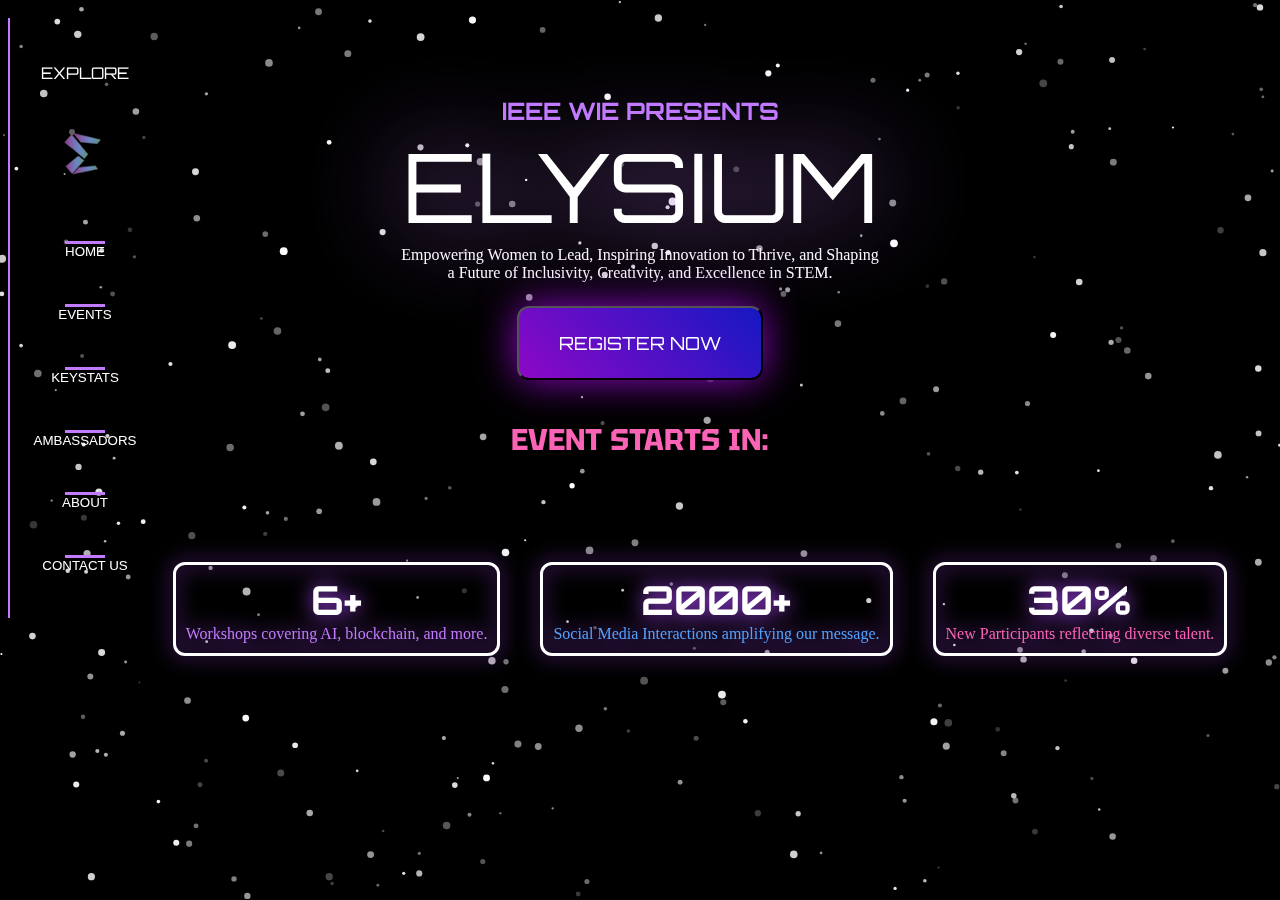
<file: index.html>
<!DOCTYPE html>
<html>
    <head> 
        <meta charset="UTF-8">
        <meta name="viewport" content="width=device-width, initial-scale=1.0">
        <title>Elysium</title>
        <link rel = stylesheet href = "kri.css">
        </head>
        <body>
            <link rel="preconnect" href="https://fonts.googleapis.com">
            <link rel="preconnect" href="https://fonts.gstatic.com" crossorigin>
            <link href="https://fonts.googleapis.com/css2?family=Tektur:wght@400..900&display=swap" rel="stylesheet">

            <link rel="preconnect" href="https://fonts.googleapis.com">
            <link rel="preconnect" href="https://fonts.gstatic.com" crossorigin>
            <link href="https://fonts.googleapis.com/css2?family=Orbitron:wght@400..900&family=Tektur:wght@400..900&display=swap" rel="stylesheet">
            <div class = "bg"><canvas id = "spaceCanvas"></canvas></canvas></div>

            <br>
            <br>
        
        <div class="main">
        <h2>IEEE WIE PRESENTS</h2>
        <span class="elysium">ELYSIUM</span>
        <p> Empowering Women to Lead, Inspiring Innovation to Thrive, and Shaping <br>
             a Future of Inclusivity, Creativity, and Excellence in STEM.</p>
        <button class = "btn"> 
            <a href = "events.html"> REGISTER NOW </a>
        </button>
        
        <h3> EVENT STARTS IN:</h3>
        </div>
        <div class = "box">
            <div class="box1">
                <h1>6+</h1>
               <p class = "purple"> Workshops covering AI, blockchain, and more.</p>
            </div>
            <div class="box2">
                <h1>2000+</h1>
                <p class = "blue">Social Media Interactions amplifying our message.</p>
            </div>
            <div class="box3">
               <h1> 30% </h1>
               <p class = "pink"> New Participants reflecting diverse talent.</p>
            </div>
        </div>
        <div class = "navbar">
            <div class = "explore"> 
                <p>EXPLORE</p>
            </div>
            <div class = img>
                <img src = "elysiumicon.png">
            </div>
            <div class = "home sc">
                <button class = "x">
                <hr class = "line">
                <a class="nav-link" href="index.html">HOME</a>
            </button>
            </div>
            <div class = "events sc"> 
                <button class = "x">
                <hr class = "line">
                <a class="nav-link" href="events.html">EVENTS</a>
                </button>
            </div>
            <div class = "keystats sc"> 
                <button class = "x">
                <hr class = "line">
                <a class="nav-link" href="keystats.html">KEYSTATS</a>
                </button>
            </div>
            <div class = "ambassadors sc"> 
                <button class = "x">
                <hr class = "line">
                <a class="nav-link" href="ambassadors.html">AMBASSADORS</a>
                </button>
            </div>
            <div class = "about sc"> 
                <button class = "x">
                <hr class = "line">
                <a class="nav-link" href="about.html">ABOUT</a>
                </button>
            </div>
            <div class = "contactus sc"> 
                <button class = "x">
                <hr class = "line">
                <a class="nav-link" href="team.html">CONTACT US</a>
            </button>
            </div>
            


        </div>
        <script src = "kri.js"></script>
        </body>
       
   
</html>
</file>
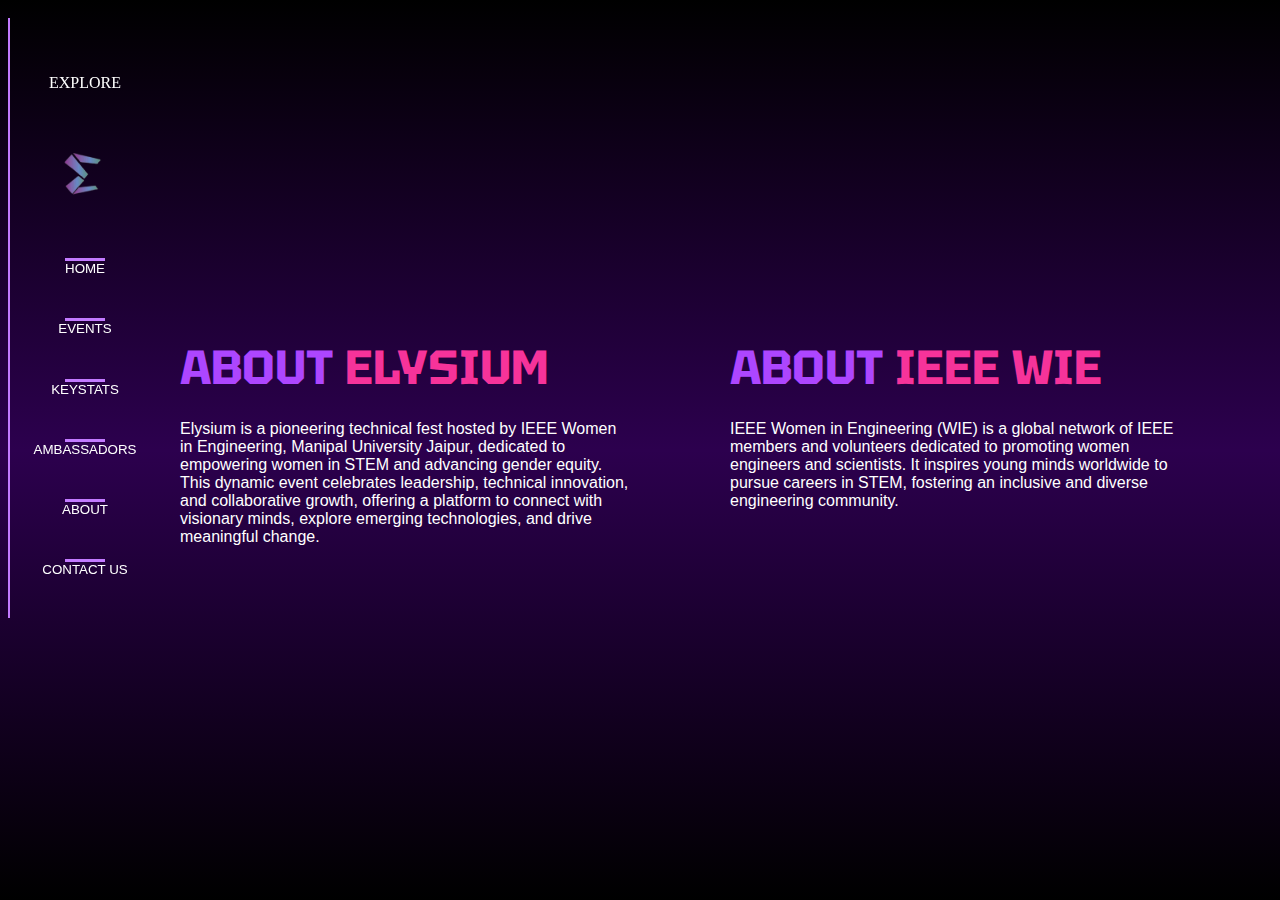
<file: about.html>
<!DOCTYPE html>
<html lang="en">
<head>
    <meta charset="UTF-8">
    <meta name="viewport" content="width=device-width, initial-scale=1.0">
    <title>Document</title>
    <link rel = "stylesheet" href = "about.css">
    <link rel="preconnect" href="https://fonts.googleapis.com">
    <link rel="preconnect" href="https://fonts.gstatic.com" crossorigin>
    <link href="https://fonts.googleapis.com/css2?family=Tektur:wght@400..900&display=swap" rel="stylesheet">
</head>
<body>
    <div class = "about1">
        <div class = "ab"> 
             <h1><span class = "purple">ABOUT</span><span class = "pink"> ELYSIUM</h1></span>
<p>Elysium is a pioneering technical fest hosted by IEEE Women in Engineering, Manipal University Jaipur, dedicated to empowering women in STEM and advancing gender equity. This dynamic event celebrates leadership, technical innovation, and collaborative growth, offering a platform to connect with visionary minds, explore emerging technologies, and drive meaningful change.</p>
        </div>
        <div class = "bc"> 
            <h1><span class = "purple">ABOUT</span><span class = "pink"> IEEE WIE</h1></span>
<p>IEEE Women in Engineering (WIE) is a global network of IEEE members and volunteers dedicated to promoting women engineers and scientists. It inspires young minds worldwide to pursue careers in STEM, fostering an inclusive and diverse engineering community.</p>
        </div>
    </div>

    <div class = "navbar">
        <div class = "explore"> 
            <p>EXPLORE</p>
        </div>
        <div class = img>
            <img src = "elysiumicon.png">
        </div>
        <div class = "home sc">
            <button class = "x">
            <hr class = "line">
            <a class="nav-link" href="index.html">HOME</a>
        </button>
        </div>
        <div class = "events sc"> 
            <button class = "x">
            <hr class = "line">
            <a class="nav-link" href="events.html">EVENTS</a>
            </button>
        </div>
        <div class = "keystats sc"> 
            <button class = "x">
            <hr class = "line">
            <a class="nav-link" href="keystats.html">KEYSTATS</a>
            </button>
        </div>
        <div class = "ambassadors sc"> 
            <button class = "x">
            <hr class = "line">
            <a class="nav-link" href="ambassadors.html">AMBASSADORS</a>
            </button>
        </div>
        <div class = "about sc"> 
            <button class = "x">
            <hr class = "line">
            <a class="nav-link" href="about.html">ABOUT</a>
            </button>
        </div>
        <div class = "contactus sc"> 
            <button class = "x">
            <hr class = "line">
            <a class="nav-link" href="team.html">CONTACT US</a>
        </button>
        </div>
    
        </div>
    </body>
</html>
</file>
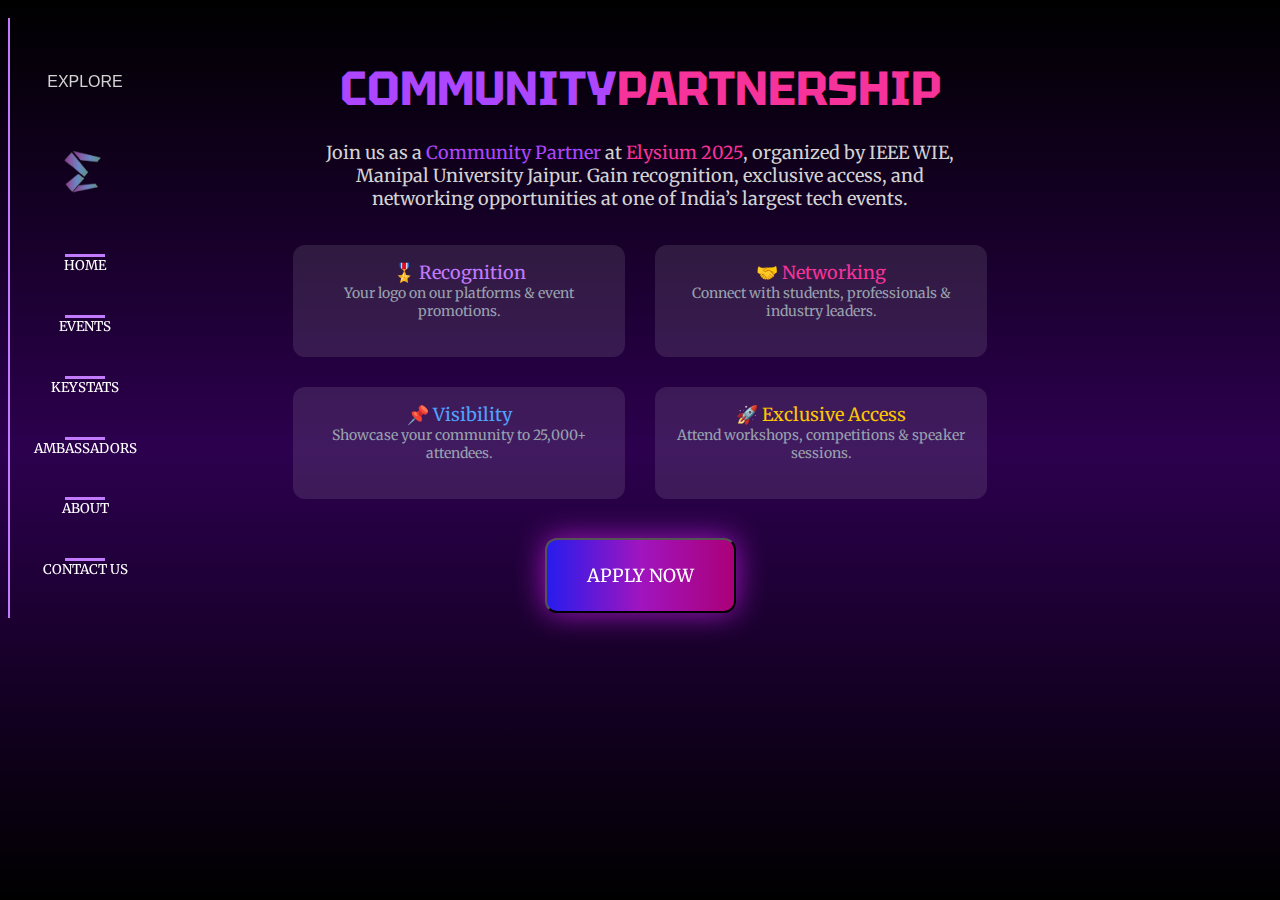
<file: ambassadors.html>
<!DOCTYPE html>
<html lang="en">
<head>
    <meta charset="UTF-8">
    <meta name="viewport" content="width=device-width, initial-scale=1.0">
    <title>Ambassadors</title>
    <link rel = "stylesheet" href = "ambassadors.css">
    <link rel="preconnect" href="https://fonts.googleapis.com">
    <link rel="preconnect" href="https://fonts.gstatic.com" crossorigin>
    <link href="https://fonts.googleapis.com/css2?family=Tektur:wght@400..900&display=swap" rel="stylesheet">

    <link rel="preconnect" href="https://fonts.googleapis.com">
    <link rel="preconnect" href="https://fonts.gstatic.com" crossorigin>
    <link href="https://fonts.googleapis.com/css2?family=Merriweather:ital,opsz,wght@0,18..144,300..900;1,18..144,300..900&display=swap" rel="stylesheet">

</head>
<body>
    <br>
    <br>
    <div class = "flex">
        <div><h1><span class = "purple">COMMUNITY</span><span class = "pink">PARTNERSHIP</h1></span>
    </div>
    <div class = "join">
        Join us as a <span class = "purple1">Community Partner </span>at <span class = "pink1">Elysium 2025</span>, organized by IEEE WIE,<br>
         Manipal University Jaipur. Gain recognition, exclusive access, and<br>
          networking opportunities at one of India’s largest tech events.
    </div>
    <div class = "one">
    <div class = "box">
       <div class = "heading">🎖️ Recognition<br></div>
<div class = "content">Your logo on our platforms & event <br>promotions.<br></div>
    </div>
    <div class = "box">
        <div class = "heading2">🤝 Networking<br></div>
 <div class = "content">Connect with students, professionals & <br> industry leaders.<br></div>
     </div>
     </div>
     <div class = "two">
        <div class = "box">
           <div class = "heading3">📌 Visibility<br></div>
    <div class = "content">Showcase your community to 25,000+ attendees.<br></div>
        </div>
        <div class = "box">
            <div class = "heading4">🚀 Exclusive Access<br></div>
     <div class = "content">Attend workshops, competitions & speaker sessions.<br></div>
         </div>
         </div>
    <button class = "btn"> 
       <a href = https://docs.google.com/forms/d/e/1FAIpQLSevK02WwwXT93UJiP5KpHneWjxMO-1Gzd2ok33zVFDZ_LsLWw/viewform> APPLY NOW</a>
    </button>
    </div>

    <div class = "navbar">
        <div class = "explore"> 
            <p>EXPLORE</p>
        </div>
        <div class = img>
            <img src = "elysiumicon.png">
        </div>
        <div class = "home sc">
            <button class = "x">
            <hr class = "line">
            <a class="nav-link" href="index.html">HOME</a>
        </button>
        </div>
        <div class = "events sc"> 
            <button class = "x">
            <hr class = "line">
            <a class="nav-link" href="events.html">EVENTS</a>
            </button>
        </div>
        <div class = "keystats sc"> 
            <button class = "x">
            <hr class = "line">
            <a class="nav-link" href="keystats.html">KEYSTATS</a>
            </button>
        </div>
        <div class = "ambassadors sc"> 
            <button class = "x">
            <hr class = "line">
            <a class="nav-link" href="ambassadors.html">AMBASSADORS</a>
            </button>
        </div>
        <div class = "about sc"> 
            <button class = "x">
            <hr class = "line">
            <a class="nav-link" href="about.html">ABOUT</a>
            </button>
        </div>
        <div class = "contactus sc"> 
            <button class = "x">
            <hr class = "line">
            <a class="nav-link" href="team.html">CONTACT US</a>
        </button>
        </div>
        

    
</div>
    
</body>
</html>
</file>
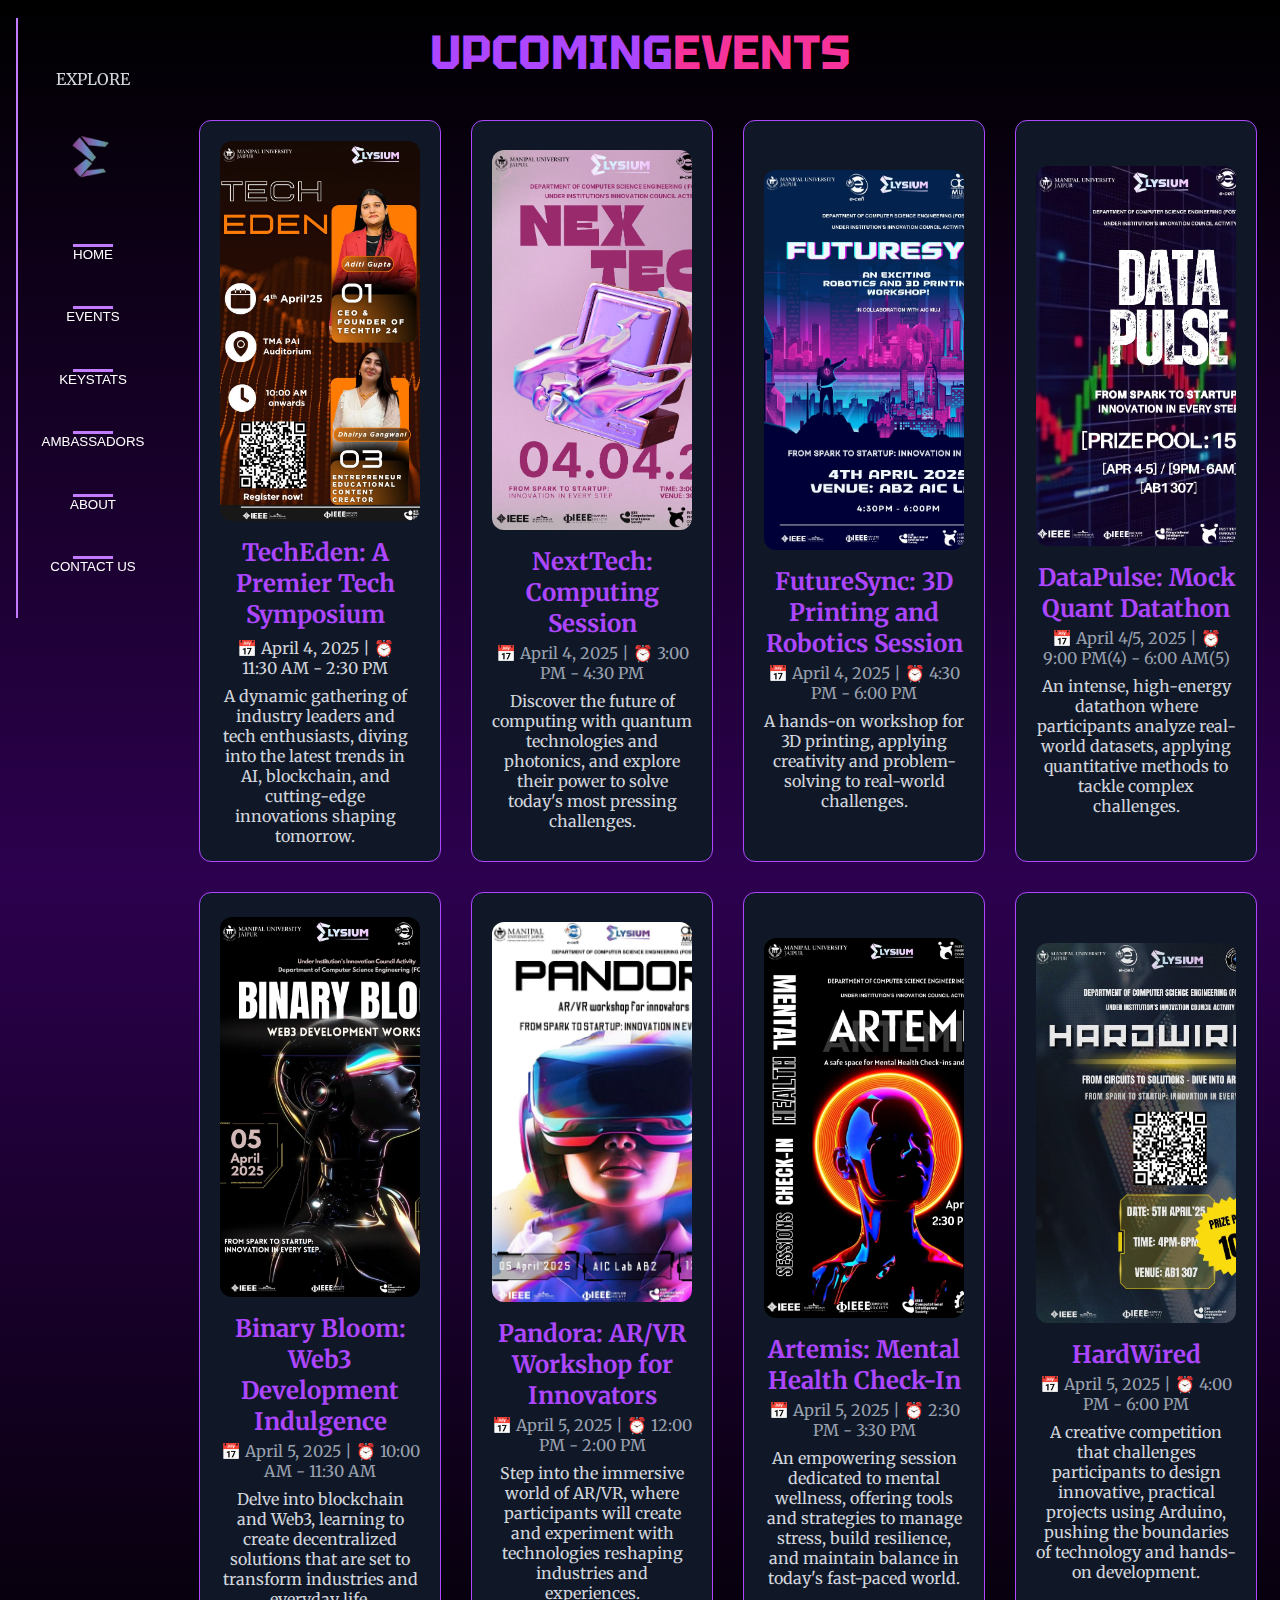
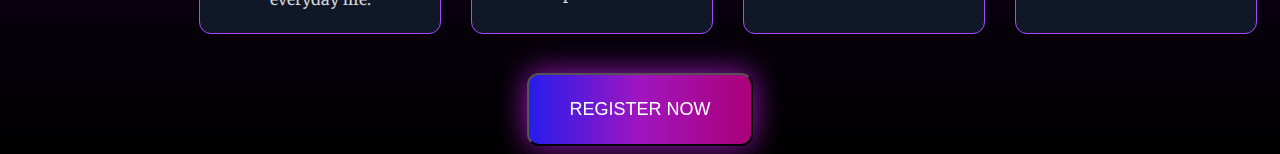
<file: events.html>
<!DOCTYPE html>
<html lang="en">
<head>
    <meta charset="UTF-8">
    <meta name="viewport" content="width=device-width, initial-scale=1.0">
    <title>Events</title>
    <link rel = "stylesheet" href = "events.css">
    <link rel="preconnect" href="https://fonts.googleapis.com">
    <link rel="preconnect" href="https://fonts.gstatic.com" crossorigin>
    <link href="https://fonts.googleapis.com/css2?family=Tektur:wght@400..900&display=swap" rel="stylesheet">

    <link rel="preconnect" href="https://fonts.googleapis.com">
    <link rel="preconnect" href="https://fonts.gstatic.com" crossorigin>
    <link href="https://fonts.googleapis.com/css2?family=Merriweather:ital,opsz,wght@0,18..144,300..900;1,18..144,300..900&display=swap" rel="stylesheet">

    <style>
        @keyframes appear{
            from{ 
                opacity:0;
                scale: 0.5;
            }
            to {
                opacity: 1;
                scale: 1;
            }
            
        }
        .box1{
            animation: appear  linear;
            animation-timeline: view();
            animation-range: entry 0 cover 40%;
        }
    </style>
</head>
<body>
    <div><h1><span class = "purple">UPCOMING</span><span class = "pink">EVENTS</h1></span></div>
    <div class = "flex">
        <div class = "box1">
            <div class = "box2"></div>
            <div class = "content"><h2>TechEden: A Premier Tech Symposium</h2>
            <p>📅 April 4, 2025 | ⏰ 11:30 AM - 2:30 PM</p>
            <p>A dynamic gathering of industry leaders and tech enthusiasts, diving into the latest trends in AI, blockchain, and cutting-edge innovations shaping tomorrow.</p></div>
            
        </div>

        <div class = "box1">
            <div class = "box3"></div>
            <h2>NextTech: Computing Session</h2>
            <p class = "grey">📅 April 4, 2025 | ⏰ 3:00 PM - 4:30 PM</p>
            <p>Discover the future of computing with quantum technologies and photonics, and explore their power to solve today's most pressing challenges.</p>
            
        </div>

        <div class = "box1">
            <div class = "box4"></div>
            <h2>FutureSync: 3D Printing and Robotics Session</h2>
            <p class = "grey">📅 April 4, 2025 | ⏰ 4:30 PM - 6:00 PM</p>
            <p>A hands-on workshop for 3D printing, applying creativity and problem-solving to real-world challenges.</p>
            
        </div>

        <div class = "box1">
            <div class = "box5"></div>
            <h2>DataPulse: Mock Quant Datathon</h2>
            <p class = "grey">📅 April 4/5, 2025 | ⏰ 9:00 PM(4) - 6:00 AM(5)</p>
            <p>An intense, high-energy datathon where participants analyze real-world datasets, applying quantitative methods to tackle complex challenges.</p>
            
        </div>
    </div>

    <div class = "flex">
        <div class = "box1">
            <div class = "box6"></div>
            <h2>Binary Bloom: Web3 Development Indulgence</h2>
            <p class = "grey">📅 April 5, 2025 | ⏰ 10:00 AM - 11:30 AM</p>
            <p>Delve into blockchain and Web3, learning to create decentralized solutions that are set to transform industries and everyday life.</p>
            
        </div>

        <div class = "box1">
            <div class = "box7"></div>
            <h2>Pandora: AR/VR Workshop for Innovators</h2>
            <p class = "grey">📅 April 5, 2025 | ⏰ 12:00 PM - 2:00 PM</p>
            <p>Step into the immersive world of AR/VR, where participants will create and experiment with technologies reshaping industries and experiences.</p>
        </div>

        <div class = "box1">
            <div class = "box8"></div>
            <h2>Artemis: Mental Health Check-In</h2>
            <p class = "grey">📅 April 5, 2025 | ⏰ 2:30 PM - 3:30 PM</p>
            <p>An empowering session dedicated to mental wellness, offering tools and strategies to manage stress, build resilience, and maintain balance in today's fast-paced world.</p>
            
        </div>

        <div class = "box1">
            <div class = "box9"></div>
            <h2>HardWired</h2>
            <p class = "grey">📅 April 5, 2025 | ⏰ 4:00 PM - 6:00 PM</p>
            <p>A creative competition that challenges participants to design innovative, practical projects using Arduino, pushing the boundaries of technology and hands-on development.</p>
        </div>
        
    </div>
    <div class = "yay">
    <button class = "btn"> 
        <a href = https://docs.google.com/forms/d/e/1FAIpQLSebXiZyDrqS502hoapDiWwvDw3R-TQPozkO8-LNeYwdLbbLNw/viewform> REGISTER NOW</a>
     </button>
     <div class = "navbar">
        <div class = "explore"> 
            <p>EXPLORE</p>
        </div>
        <div class = img>
            <img src = "elysiumicon.png">
        </div>
        <div class = "home sc">
            <button class = "x">
            <hr class = "line">
            <a class="nav-link" href="kri.html">HOME</a>
        </button>
        </div>
        <div class = "events sc"> 
            <button class = "x">
            <hr class = "line">
            <a class="nav-link" href="events.html">EVENTS</a>
            </button>
        </div>
        <div class = "keystats sc"> 
            <button class = "x">
            <hr class = "line">
            <a class="nav-link" href="keystats.html">KEYSTATS</a>
            </button>
        </div>
        <div class = "ambassadors sc"> 
            <button class = "x">
            <hr class = "line">
            <a class="nav-link" href="ambassadors.html">AMBASSADORS</a>
            </button>
        </div>
        <div class = "about sc"> 
            <button class = "x">
            <hr class = "line">
            <a class="nav-link" href="about.html">ABOUT</a>
            </button>
        </div>
        <div class = "contactus sc"> 
            <button class = "x">
            <hr class = "line">
            <a class="nav-link" href="team.html">CONTACT US</a>
        </button>
        </div>



    
</body>
</html>
</file>
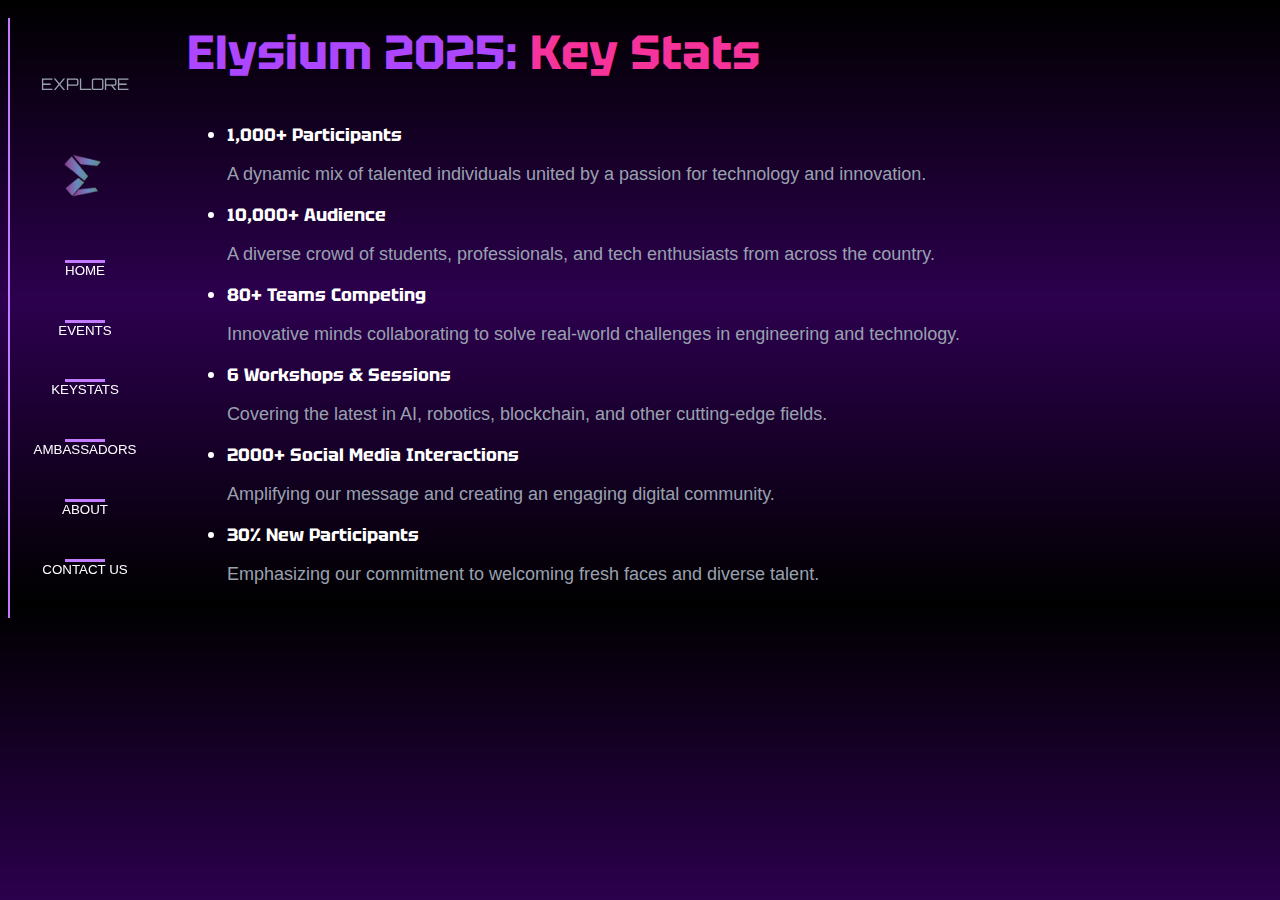
<file: keystats.html>
<!DOCTYPE html>
<html lang="en">
<head>
    <meta charset="UTF-8">
    <meta name="viewport" content="width=device-width, initial-scale=1.0">
    <title>Keystats</title>
    <link rel = "stylesheet" href = "keystats.css">
    <link rel="preconnect" href="https://fonts.googleapis.com">
    <link rel="preconnect" href="https://fonts.gstatic.com" crossorigin>
    <link href="https://fonts.googleapis.com/css2?family=Tektur:wght@400..900&display=swap" rel="stylesheet">
    
    <link rel="preconnect" href="https://fonts.googleapis.com">
            <link rel="preconnect" href="https://fonts.gstatic.com" crossorigin>
            <link href="https://fonts.googleapis.com/css2?family=Orbitron:wght@400..900&family=Tektur:wght@400..900&display=swap" rel="stylesheet">

</head>
<body>
<div class = "flex">
    <div class = "elysium">
        <h1> <span class = "purple">Elysium 2025:</span><span class = "blue"> Key Stats </span></h1> 
    </div>
    <div class = "list">
        <ul> 
            <li>1,000+ Participants</li>
            <p> A dynamic mix of talented individuals united by a passion for technology and innovation.</p>

            <li>10,000+ Audience </li>
            <p>A diverse crowd of students, professionals, and tech enthusiasts from across the country. </p>
            <li>80+ Teams Competing </li>
            <p>Innovative minds collaborating to solve real-world challenges in engineering and technology.</p>
            <li>6 Workshops & Sessions </li>
            <p>Covering the latest in AI, robotics, blockchain, and other cutting-edge fields. </p>
            <li>2000+ Social Media Interactions</li>
            <p>Amplifying our message and creating an engaging digital community.</p>
            <li>30% New Participants
            </li>
            <p>Emphasizing our commitment to welcoming fresh faces and diverse talent.</p>
        </ul>
    </div>
</div>
<div class = "navbar">
    <div class = "explore"> 
        <p>EXPLORE</p>
    </div>
    <div class = img>
        <img src = "elysiumicon.png">
    </div>
    <div class = "home sc">
        <button class = "x">
        <hr class = "line">
        <a class="nav-link" href="index.html">HOME</a>
    </button>
    </div>
    <div class = "events sc"> 
        <button class = "x">
        <hr class = "line">
        <a class="nav-link" href="events.html">EVENTS</a>
        </button>
    </div>
    <div class = "keystats sc"> 
        <button class = "x">
        <hr class = "line">
        <a class="nav-link" href="keystats.html">KEYSTATS</a>
        </button>
    </div>
    <div class = "ambassadors sc"> 
        <button class = "x">
        <hr class = "line">
        <a class="nav-link" href="ambassadors.html">AMBASSADORS</a>
        </button>
    </div>
    <div class = "about sc"> 
        <button class = "x">
        <hr class = "line">
        <a class="nav-link" href="about.html">ABOUT</a>
        </button>
    </div>
    <div class = "contactus sc"> 
        <button class = "x">
        <hr class = "line">
        <a class="nav-link" href="team.html">CONTACT US</a>
    </button>
    </div>

    </div>
    
</body>
</html>
</file>
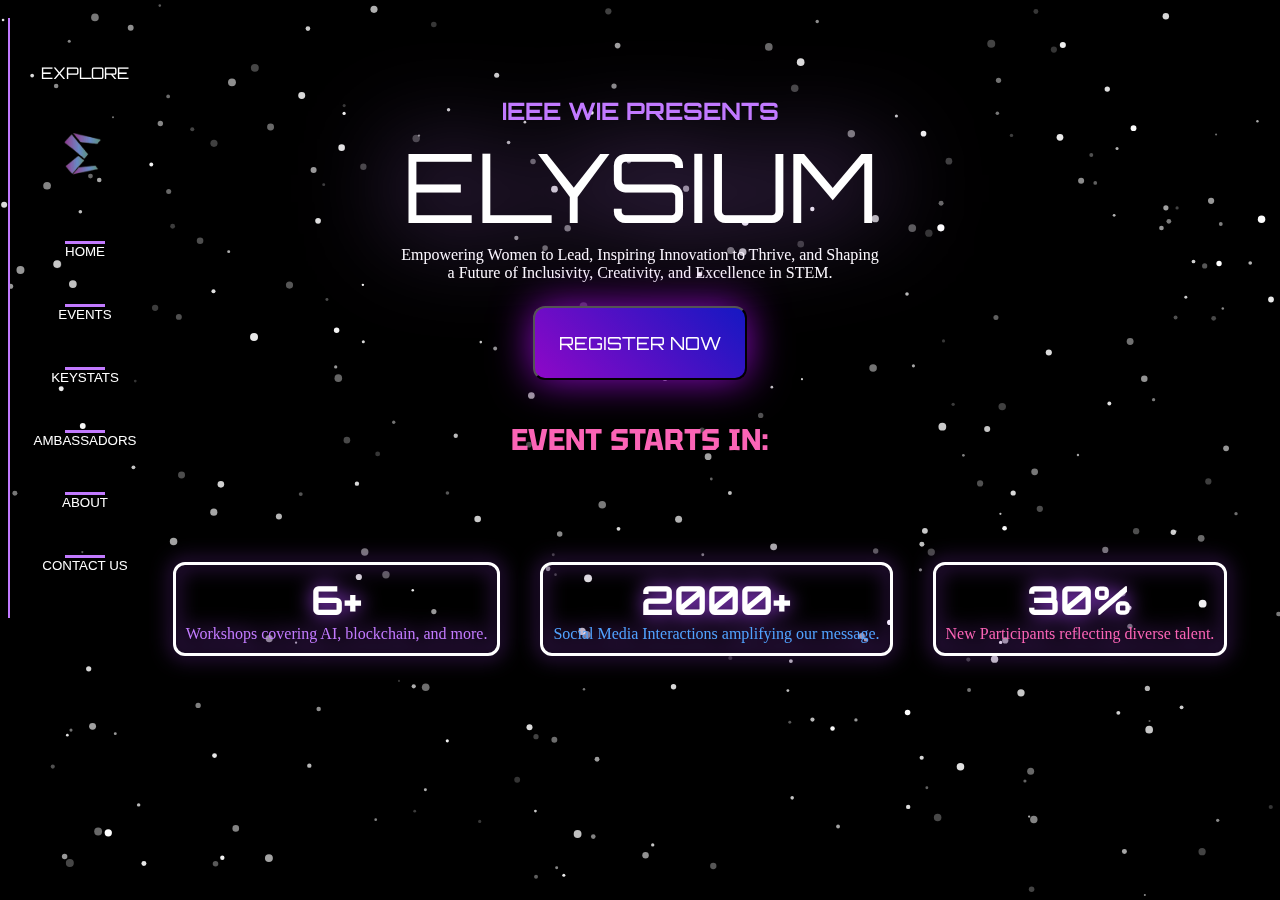
<file: kri.html>
<!DOCTYPE html>
<html>
    <head> 
        <meta charset="UTF-8">
        <meta name="viewport" content="width=device-width, initial-scale=1.0">
        <title>Elysium</title>
        <link rel = stylesheet href = "kri.css">
        </head>
        <body>
            <link rel="preconnect" href="https://fonts.googleapis.com">
            <link rel="preconnect" href="https://fonts.gstatic.com" crossorigin>
            <link href="https://fonts.googleapis.com/css2?family=Tektur:wght@400..900&display=swap" rel="stylesheet">

            <link rel="preconnect" href="https://fonts.googleapis.com">
            <link rel="preconnect" href="https://fonts.gstatic.com" crossorigin>
            <link href="https://fonts.googleapis.com/css2?family=Orbitron:wght@400..900&family=Tektur:wght@400..900&display=swap" rel="stylesheet">
            <div class = "bg"><canvas id = "spaceCanvas"></canvas></canvas></div>

            <br>
            <br>
        
        <div class="main">
        <h2>IEEE WIE PRESENTS</h2>
        <span class="elysium">ELYSIUM</span>
        <p> Empowering Women to Lead, Inspiring Innovation to Thrive, and Shaping <br>
             a Future of Inclusivity, Creativity, and Excellence in STEM.</p>
        <button class = "btn"> REGISTER NOW</button>
        <h3> EVENT STARTS IN:</h3>
        </div>
        <div class = "box">
            <div class="box1">
                <h1>6+</h1>
               <p class = "purple"> Workshops covering AI, blockchain, and more.</p>
            </div>
            <div class="box2">
                <h1>2000+</h1>
                <p class = "blue">Social Media Interactions amplifying our message.</p>
            </div>
            <div class="box3">
               <h1> 30% </h1>
               <p class = "pink"> New Participants reflecting diverse talent.</p>
            </div>
        </div>
        <div class = "navbar">
            <div class = "explore"> 
                <p>EXPLORE</p>
            </div>
            <div class = img>
                <img src = "elysiumicon.png">
            </div>
            <div class = "home sc">
                <button class = "x">
                <hr class = "line">
                <a class="nav-link" href="kri.html">HOME</a>
            </button>
            </div>
            <div class = "events sc"> 
                <button class = "x">
                <hr class = "line">
                <a class="nav-link" href="events.html">EVENTS</a>
                </button>
            </div>
            <div class = "keystats sc"> 
                <button class = "x">
                <hr class = "line">
                <a class="nav-link" href="keystats.html">KEYSTATS</a>
                </button>
            </div>
            <div class = "ambassadors sc"> 
                <button class = "x">
                <hr class = "line">
                <a class="nav-link" href="ambassadors.html">AMBASSADORS</a>
                </button>
            </div>
            <div class = "about sc"> 
                <button class = "x">
                <hr class = "line">
                <a class="nav-link" href="about.html">ABOUT</a>
                </button>
            </div>
            <div class = "contactus sc"> 
                <button class = "x">
                <hr class = "line">
                <a class="nav-link" href="team.html">CONTACT US</a>
            </button>
            </div>
            


        </div>
        <script src = "kri.js"></script>
        </body>
       
   
</html>
</file>
<file: kri.css>
* {
    margin: 0;
    padding: 0;
    /* background-color: black; */
    text-align:center;
    /*overflow: hidden;*/


}

.main {
    text-align: center;
    /* display: flex;
    align-items: center;
    justify-content: center; */
}
h2 {
    color: oklch(0.714 0.203 305.504);
    font-family: Orbitron, sans-serif;
    font-weight: 700;
    margin-top:60px;
}
.elysium{

    color: white;
    font-family: Orbitron, sans-serif;
    font-size: 96px;
    filter:drop-shadow(0px 0px 50px oklch(0.714 0.203 305.504));
    

}
p{
    color:white;

}
.nav-link{
    
    color: white;
    margin: 8px 0px 0px;

}
a{
    color: white;
    margin: 16px;
    text-decoration:none;

}
.btn {
    text-transform: uppercase;
    color: white;
    font-size: 18px;
    font-family: Orbitron, sans-serif;
    margin: 24px 0px 0px;
    padding: 24px;
   border-radius: 12px;
   background:linear-gradient(
    45deg,
    #8e08c7, #1518c2
   );
   filter:drop-shadow(0px 0px 20px #8e08c7);
   text-decoration:none;
}
.btn:hover{
    font-size: 20px;
    border-radius: 12px;
    padding: 24px;
    transition: 0.25s;

}

h3{
    color: oklch(0.718 0.202 349.761);
    font-family: tektur;
    font-size: 30px;
    margin-top:40px;

}
.box {
    margin-left:60px;
    height: 300px;
    width: 100%;
    display: flex;
    align-items: center;
    justify-content: center;
    font-size:20px;
    font-family: Orbitron, sans-serif;

}
.box1, .box2, .box3{
    padding: 10px;
    color: white;
    border-style: solid;
    border-radius: 12px;
    margin: 20px;
    filter:drop-shadow(0px 0px 10px oklch(0.627 0.265 303.9));
}
.purple {
    color: oklch(0.714 0.203 305.504);
    font-size: 16px;
    font-family: Merriweather, serif;
}
.blue {
    color: oklch( 0.707 0.165 254.624);
    font-size: 16px;
    font-family: Merriweather, serif;
}
.pink{
    color: oklch( 0.718 0.202 349.761);
    font-size: 16px;
    font-family: Merriweather, serif;
}
.bg{
    background-color: black;
    z-index: -10;
    width: 100%;
    height: 100%;
    position: fixed;
}
.navbar{
    border-left: 2px solid oklch(0.714 0.203 305.504); 
    display: flex;
    flex-direction: column;
    align-items: center;
    justify-content:space-evenly;
    height:600px;
    width: 150px;
    position: fixed;
    top:10px;
    margin:8px;
    font-family: Orbitron, sans-serif;

    
}
img{
    height: 50px;
    width: 50px;
    margin-bottom:15px;
}
.line {
    width: 40px; 
    height: 3px; 
    background-color: oklch(0.714 0.203 305.504); 
    border: none;
    align-items: center; 
    margin: 0 auto;

  }
.x {
    border: none;
    background: none;
    align-items: center;
    justify-content: center;
    transition: all 1s ease-in;

    
}
.x:hover{
    transform:scaleX(2);
    transition: 1s;
   

}
.sc{
    display: flex;
    flex-direction: column;
    align-items: center;
    justify-content: center;
    cursor: pointer;
}
</file>
<file: about.css>
body {
    margin: 0;
    padding: 0;
    min-height: 100vh; 
    background: linear-gradient(to bottom, #000000 0%, #2c004e 50%, #000000 100%);
    color: #d3d3d3;
    font-family: 'Segoe UI', sans-serif;
  }
  .purple {
    color: oklch(0.627 0.265 303.9);
    font-size: 48px;
    margin: 0px 0px 32px;
    font-family: "Tektur";
}
.pink {
    color: oklch(0.656 0.241 354.308);
    font-size: 48px;
    margin: 0px 0px 32px;
    font-family: "Tektur";
}
.about1{
    display:flex;
    flex-direction:row;
    justify-content: center;
    align-items: center;
    width: 100vw;
    height: 100vh;
    margin-left:40px;

}
.ab{
    animation-direction: normal;
    animation-duration: 2s;
    height: 270px;
    width: 450px;
    margin-right: 100px;
}
.bc{
    animation-direction: normal;
    animation-duration: 2s;
    height: 270px;
    width: 450px;
}
p{
    color: white;

}
.navbar{
    border-left: 2px solid oklch(0.714 0.203 305.504); 
    display: flex;
    flex-direction: column;
    align-items: center;
    justify-content:space-evenly;
    height:600px;
    width: 150px;
    position: fixed;
    top:10px;
    margin:8px;
    font-family: "Orbitron", "sans-serif";

    
}
img{
    height: 50px;
    width: 50px;
    margin-bottom:15px;
}
.line {
    width: 40px; 
    height: 3px; 
    background-color: oklch(0.714 0.203 305.504); 
    border: none;
    align-items: center; 
    margin: 0 auto;

  }
.x {
    border: none;
    background: none;
    align-items: center;
    justify-content: center;
    transition: all 1s ease-in;

    
}
.x:hover{
    transform:scaleX(2);
    transition: 1s;
   

}
.sc{
    display: flex;
    flex-direction: column;
    align-items: center;
    justify-content: center;
    cursor: pointer;
}
a {
    color: white;
    margin: 16px;
    text-decoration:none;
}
</file>
<file: ambassadors.css>
.box{
    background: oklab(0.999994 0.0000455678 0.0000200868/0.1);
    padding: 16px;
} 
.purple {
    margin-top:60px;
    margin-left:10px;
    color: oklch(0.627 0.265 303.9);
    font-size: 48px;
    margin: 0px 0px 32px;
    font-family: "Tektur";
}
.purple1{
    color: oklch(0.627 0.265 303.9);

}
.pink1{
    color: oklch(0.656 0.241 354.308);

}
.pink {
    margin-top:60px;
    color: oklch(0.656 0.241 354.308);
    font-size: 48px;
    margin: 0px 0px 32px;
    font-family: "Tektur";
}
.flex{
    display:flex;
    flex-direction: column;
    justify-content: center;
    align-items:center;
    

}
html, body {
    height: 100%;
    margin: 0;
    padding: 0;
}
body {
    background: linear-gradient(to bottom, #000000 0%, #2c004e 50%, #000000 100%);
    color: #d3d3d3;

    font-family: 'Segoe UI', sans-serif;
  }
.box{
    text-align:center;
    height: 80px;
    width: 300px;
    border-radius:12px;
    align-items:center;
    margin:15px;
}
.heading{
    font-size: 18px;
    font-family: "Merriweather", sans-serif;
    color: oklch(0.714 0.203 305.504);

}
.heading2{
    font-size: 18px;
    font-family: "Merriweather", sans-serif;
    color: oklch(0.656 0.241 354.308);
}
.content{
    font-size: 14px;
    color: oklch(0.707 0.022 261.325);
    font-family: "Merriweather", sans-serif;
}
.one{
    display:flex;
    margin-top:20px;
}
.join{
    text-align:center;
    font-size: 18px;
    font-family: "Merriweather", sans-serif;
}
.heading3{
    font-size: 18px;
    font-family: "Merriweather", sans-serif;
    color: oklch(0.707 0.165 254.624);
}
.heading4{
    font-size: 18px;
    font-family: "Merriweather", sans-serif;
    color: oklch(0.852 0.199 91.936);
}
.two{
    display:flex;
}
.btn{
    align-items: center;
    justify-content:center;
    text-align:center;
   
}
a{
    text-decoration:none;
    color:white;
    font-family: "Merriweather", sans-serif;

}
.btn{
    text-transform: uppercase;
    color: white;
    font-size: 18px;
    font-family: "Orbitron", sans-serif;
    margin: 24px 0px 0px;
    padding: 24px;
   border-radius: 12px;
   background:linear-gradient(
    90deg,
    #271ced, #a015bf, #ab0078
   );
   filter:drop-shadow(0px 0px 15px #a015bf);
}
.btn:hover{
    font-size: 20px;
    border-radius: 12px;
    padding: 24px;
    transition: 0.25s;

}
.navbar{
    border-left: 2px solid oklch(0.714 0.203 305.504); 
    display: flex;
    flex-direction: column;
    align-items: center;
    justify-content:space-evenly;
    height:600px;
    width: 150px;
    position: fixed;
    top:10px;
    margin:8px;
    font-family: Orbitron, sans-serif;
    float:left;

    
}
img{
    height: 50px;
    width: 50px;
    margin-bottom:15px;
}
.line {
    width: 40px; 
    height: 3px; 
    background-color: oklch(0.714 0.203 305.504); 
    border: none;
    align-items: center; 
    margin: 0 auto;

  }
.x {
    border: none;
    background: none;
    align-items: center;
    justify-content: center;
    transition: all 1s ease-in;

    
}
.x:hover{
    transform:scaleX(2);
    transition: 1s;
    font-weight:700

}
.sc{
    display: flex;
    flex-direction: column;
    align-items: center;
    justify-content: center;
    cursor: pointer;
}
a{
    color: white;
    margin: 16px;
    text-decoration:none;
}
.navlink{
    color: oklch(0.827 0.119 306.383);
}
</file>
<file: events.css>
.purple {
    text-align:center;
    margin-top:60px;
    
    color: oklch(0.627 0.265 303.9);
    font-size: 48px;
    margin: 0px 0px 32px;
    font-family: "Tektur";
}
.pink {
    text-align:center;
    margin-top:60px;
    color: oklch(0.656 0.241 354.308);
    font-size: 48px;
    margin: 0px 0px 32px;
    font-family: "Tektur";
}
.box1{
    height: 700px;
    width: 200px;
    background-color: oklch(0.21 0.034 264.665);
    border: 1px solid oklch(0.627 0.265 303.9);;
    padding: 20px;
    border-radius: 12px;
    margin:15px;
    justify-content: center;
    align-content:center;
    float:right;
}

.flex{
    display:flex;
    flex-direction: row;
    justify-content: center;
    align-items:center;
    width:850;
    float:right;
}
body {
    text-align:center;
    background: linear-gradient(to bottom, #000000 0%, #2c004e 50%, #000000 100%);
    color: #d3d3d3;
    font-family: 'Segoe UI', sans-serif;
}
.btn{
    text-transform: uppercase;
    color: white;
    font-size: 18px;
    font-family: "Orbitron", sans-serif;
    margin: 24px 0px 0px;
    padding: 24px;
   border-radius: 12px;
   background:linear-gradient(
    90deg,
    #271ced, #a015bf, #ab0078
   );
   filter:drop-shadow(0px 0px 15px #a015bf);

    
}
.btn:hover{
    font-size: 20px;
    border-radius: 12px;
    padding: 24px;
    transition: 0.25s;

}
.btn{
    align-items: center;
    justify-content:center;
    text-align:center;
}
a{
    color: white;
    text-decoration:none;
}
.box2{
    height:380px;
    width: 150x;
    margin: 0px 0px 16px;
    background-image: url("techeden.jpg");
    background-size:cover;
    align-items:center;
    border-radius: 12px;
    justify-content: center;
}
.box3{
    height:380px;
    width: 150x;
    margin: 0px 0px 16px;
    background-image: url("nexttech.jpg");
    background-size:cover;
    align-items:center;
    border-radius: 12px;
    justify-content: center;
}
.box4{
    height:380px;
    width: 150x;
    margin: 0px 0px 16px;
    background-image: url("futuresync.jpg");
    background-size:cover;
    align-items:center;
    border-radius: 12px;
    justify-content: center;
}
.box5{
    height:380px;
    width: 150x;
    margin: 0px 0px 16px;
    background-image: url("datapulse.jpg");
    background-size:cover;
    align-items:center;
    border-radius: 12px;
    justify-content: center;
}
.box6{
    height:380px;
    width: 150x;
    margin: 0px 0px 16px;
    background-image: url("Binary\ Bloom.jpg");
    background-size:cover;
    align-items:center;
    border-radius: 12px;
    justify-content: center;
}
.box7{
    height:380px;
    width: 150x;
    margin: 0px 0px 16px;
    background-image: url("pandora.jpg");
    background-size:cover;
    align-items:center;
    border-radius: 12px;
    justify-content: center;
}
.box8{
    height:380px;
    width: 150x;
    margin: 0px 0px 16px;
    background-image: url("artemis.jpg");
    background-size:cover;
    align-items:center;
    border-radius: 12px;
    justify-content: center;
}
.box9{
    height:380px;
    width: 150x;
    margin: 0px 0px 16px;
    background-image: url("hardwired.jpg");
    background-size:cover;
    align-items:center;
    border-radius: 12px;
    justify-content: center;
}
.box1:hover{
    height:730px;
    width:260px;
    border-radius: 12px;
    transition: 0.25s;

}
h2{
    margin: 12px 0px 0px;
    color: oklch(0.627 0.265 303.9);
    font-family: "Merriweather", serif;
}
.grey{
    color: oklch(0.707 0.022 261.325);
    margin: 4px 0px 0px;
    font-size:16px;
    font-family: "Merriweather", serif;
}
p{
    color: oklch(0.872 0.01 258.338);
    margin: 8px 0px 0px;
    font-size:16px;
    font-family: "Merriweather", serif;
}
.content{
    width:190px;
}
.navbar{
    border-left: 2px solid oklch(0.714 0.203 305.504); 
    display: flex;
    flex-direction: column;
    align-items: center;
    justify-content:space-evenly;
    height:600px;
    width: 150px;
    position: fixed;
    top:10px;
    margin:8px;
    font-family: Orbitron, sans-serif;

    
}
img{
    height: 50px;
    width: 50px;
    margin-bottom:15px;
}
.line {
    width: 40px; 
    height: 3px; 
    background-color: oklch(0.714 0.203 305.504); 
    border: none;
    align-items: center; 
    margin: 0 auto;

  }
.x {
    border: none;
    background: none;
    align-items: center;
    justify-content: center;
    transition: all 1s ease-in;

    
}
.x:hover{
    transform:scaleX(2);
    transition: 1s;
   

}
.sc{
    display: flex;
    flex-direction: column;
    align-items: center;
    justify-content: center;
    cursor: pointer;
}
a{
    color: white;
    margin: 16px;
    text-decoration:none;
}
</file>
<file: keystats.css>
*{
    display:relative;
}
.list {
    color: white;
    font-size: 18px;

}
.elysium{
    display:inline-block;
    font-family: "Tektur", sans-serif;
}
.purple {
    color: oklch(0.627 0.265 303.9);
    font-size: 48px;
    margin: 0px 0px 32px;
}
.blue {
    color: oklch(0.656 0.241 354.308);
    font-size: 48px;
    margin: 0px 0px 32px;
}
li{
    font-weight:bolder;
    font-family:"Tektur";
}
p{
    color: oklch(0.707 0.022 261.325);
}
body {
    margin: 0;
    padding: 0;
    background: linear-gradient(to bottom, #000000 0%, #2c004e 50%, #000000 100%);
    color: #d3d3d3;

    font-family: 'Segoe UI', sans-serif;
  }
  .navbar{
    border-left: 2px solid oklch(0.714 0.203 305.504); 
    display: flex;
    flex-direction: column;
    align-items: center;
    justify-content:space-evenly;
    height:600px;
    width: 150px;
    position: fixed;
    top:10px;
    margin:8px;
    font-family: "Orbitron", "sans-serif";

    
}
img{
    height: 50px;
    width: 50px;
    margin-bottom:15px;
}
.line {
    width: 40px; 
    height: 3px; 
    background-color: oklch(0.714 0.203 305.504); 
    border: none;
    align-items: center; 
    margin: 0 auto;

  }
.x {
    border: none;
    background: none;
    align-items: center;
    justify-content: center;
    transition: all 1s ease-in;

    
}
.x:hover{
    transform:scaleX(2);
    transition: 1s;
   

}
.sc{
    display: flex;
    flex-direction: column;
    align-items: center;
    justify-content: center;
    cursor: pointer;
}
a {
    color: white;
    margin: 16px;
    text-decoration:none;
}
.flex{
    display:flex;
    flex-direction:column;
    float: right;
    margin-right: 320px;
}
</file>
